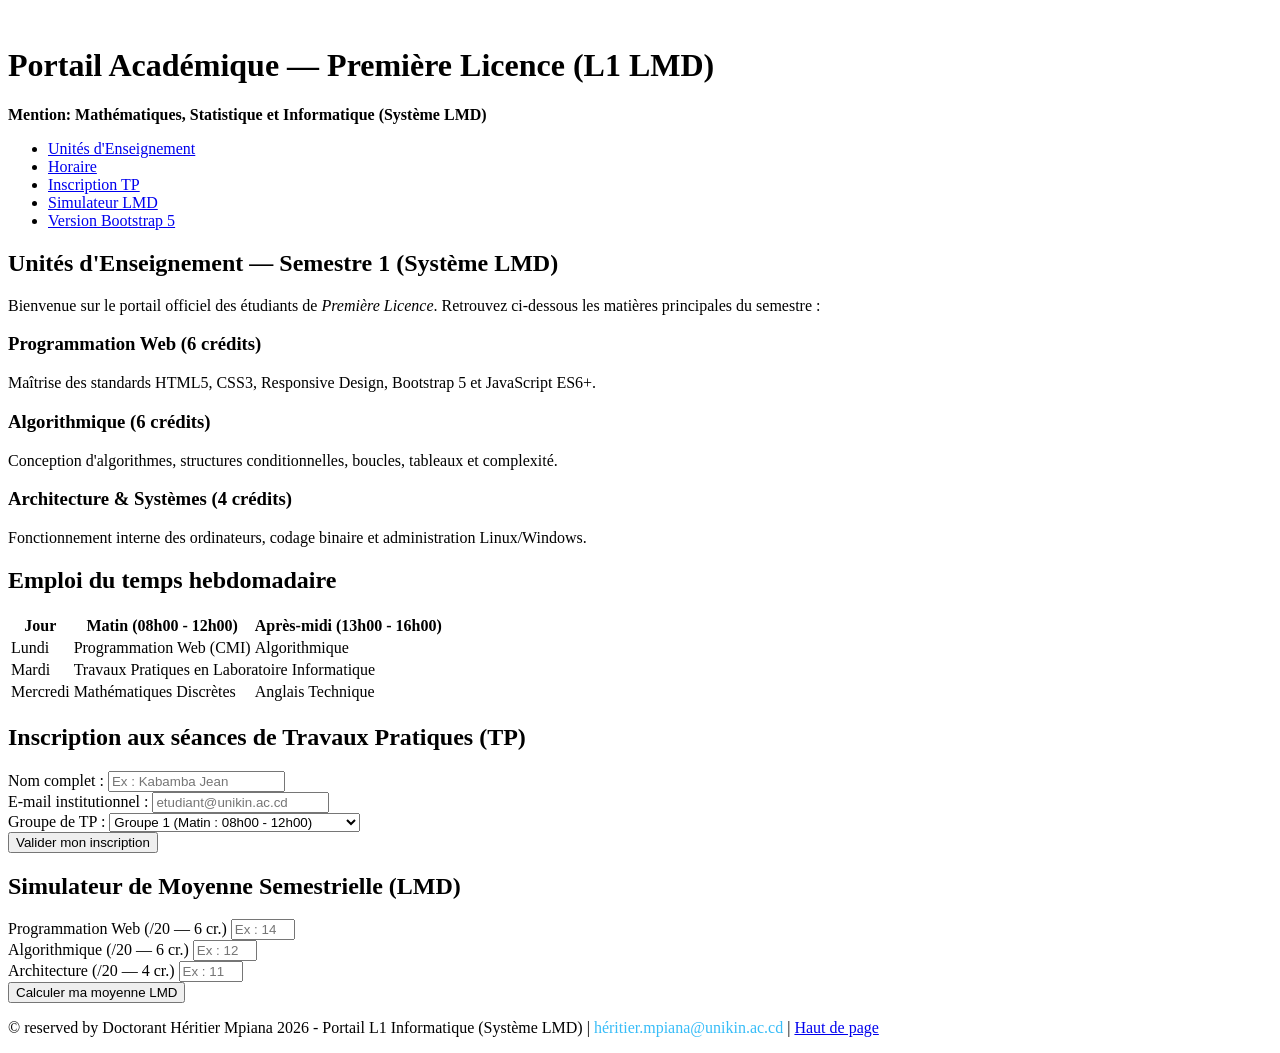
<file: index.html>
<!DOCTYPE html>
<html lang="fr">
<head>
    <meta charset="UTF-8">
    <meta name="viewport" content="width=device-width, initial-scale=1.0">
    <title>Portail Académique L1 LMD - Faculté des Sciences</title>
    <link rel="stylesheet" href="css/style.css">
</head>
<body>

    <header id="haut">
        <img >   </img>
        <h1>Portail Académique — Première Licence (L1 LMD)</h1>
        <p><strong>Mention: Mathématiques, Statistique et Informatique (Système LMD)</strong></p>
    </header>

    <nav>
        <ul>
            <li><a href="#presentation">Unités d'Enseignement</a></li>
            <li><a href="#horaire">Horaire</a></li>
            <li><a href="#inscription">Inscription TP</a></li>
            <li><a href="#simulateur">Simulateur LMD</a></li>
            <li><a href="bootstrap.html">Version Bootstrap 5</a></li>
        </ul>
    </nav>

    <main>
        <!-- Section 1 : Présentation en cartes (CSS Grid) -->
        <section id="presentation">
            <h2>Unités d'Enseignement — Semestre 1 (Système LMD)</h2>
            <p>Bienvenue sur le portail officiel des étudiants de <em>Première Licence</em>. Retrouvez ci-dessous les matières principales du semestre :</p>
            
            <div class="grille-cours">
                <article class="carte-cours">
                    <h3>Programmation Web (6 crédits)</h3>
                    <p>Maîtrise des standards HTML5, CSS3, Responsive Design, Bootstrap 5 et JavaScript ES6+.</p>
                </article>

                <article class="carte-cours">
                    <h3>Algorithmique (6 crédits)</h3>
                    <p>Conception d'algorithmes, structures conditionnelles, boucles, tableaux et complexité.</p>
                </article>

                <article class="carte-cours">
                    <h3>Architecture & Systèmes (4 crédits)</h3>
                    <p>Fonctionnement interne des ordinateurs, codage binaire et administration Linux/Windows.</p>
                </article>
            </div>
        </section>

        <!-- Section 2 : Tableau d'horaire -->
        <section id="horaire">
            <h2>Emploi du temps hebdomadaire</h2>
            <table>
                <thead>
                    <tr>
                        <th>Jour</th>
                        <th>Matin (08h00 - 12h00)</th>
                        <th>Après-midi (13h00 - 16h00)</th>
                    </tr>
                </thead>
                <tbody>
                    <tr>
                        <td>Lundi</td>
                        <td>Programmation Web (CMI)</td>
                        <td>Algorithmique</td>
                    </tr>
                    <tr>
                        <td>Mardi</td>
                        <td colspan="2">Travaux Pratiques en Laboratoire Informatique</td>
                    </tr>
                    <tr>
                        <td>Mercredi</td>
                        <td>Mathématiques Discrètes</td>
                        <td>Anglais Technique</td>
                    </tr>
                </tbody>
            </table>
        </section>

        <!-- Section 3 : Formulaire d'inscription interactif -->
        <section id="inscription">
            <h2>Inscription aux séances de Travaux Pratiques (TP)</h2>
            <form id="form-tp" action="#" method="POST">
                <div class="champ-groupe">
                    <label for="nom">Nom complet :</label>
                    <input type="text" id="nom" name="nom" placeholder="Ex : Kabamba Jean" required minlength="3">
                </div>

                <div class="champ-groupe">
                    <label for="email">E-mail institutionnel :</label>
                    <input type="email" id="email" name="email" placeholder="etudiant@unikin.ac.cd" required>
                </div>

                <div class="champ-groupe">
                    <label for="groupe">Groupe de TP :</label>
                    <select id="groupe" name="groupe">
                        <option value="Groupe 1 (Matin)">Groupe 1 (Matin : 08h00 - 12h00)</option>
                        <option value="Groupe 2 (Après-midi)">Groupe 2 (Après-midi : 13h00 - 16h00)</option>
                    </select>
                </div>

                <button type="submit">Valider mon inscription</button>

                <!-- Zone d'affichage dynamique JavaScript -->
                <div id="message-tp"></div>
            </form>
        </section>

        <!-- Section 4 : Simulateur interactif de moyenne LMD -->
        <section id="simulateur">
            <h2>Simulateur de Moyenne Semestrielle (LMD)</h2>
            <div class="grille-cours">
                <div class="champ-groupe">
                    <label for="note-web">Programmation Web (/20 — 6 cr.)</label>
                    <input type="number" id="note-web" min="0" max="20" step="0.5" placeholder="Ex : 14">
                </div>

                <div class="champ-groupe">
                    <label for="note-algo">Algorithmique (/20 — 6 cr.)</label>
                    <input type="number" id="note-algo" min="0" max="20" step="0.5" placeholder="Ex : 12">
                </div>

                <div class="champ-groupe">
                    <label for="note-archi">Architecture (/20 — 4 cr.)</label>
                    <input type="number" id="note-archi" min="0" max="20" step="0.5" placeholder="Ex : 11">
                </div>
            </div>

            <button type="button" id="btn-calculer" class="btn-succes">Calculer ma moyenne LMD</button>

            <!-- Zone d'affichage dynamique du résultat -->
            <div id="resultat-lmd"></div>
        </section>
    </main>

    <footer>
        <p>&copy; reserved by Doctorant Héritier Mpiana 2026 - Portail L1 Informatique (Système LMD) | <font color='#38bdf8'>héritier.mpiana@unikin.ac.cd</font> | <a href="#haut">Haut de page</a></p>
    </footer>

    <!-- Liaison avec le script JavaScript ES6+ -->
    <script src="js/app.js"></script>
</body>
</html>
</file>
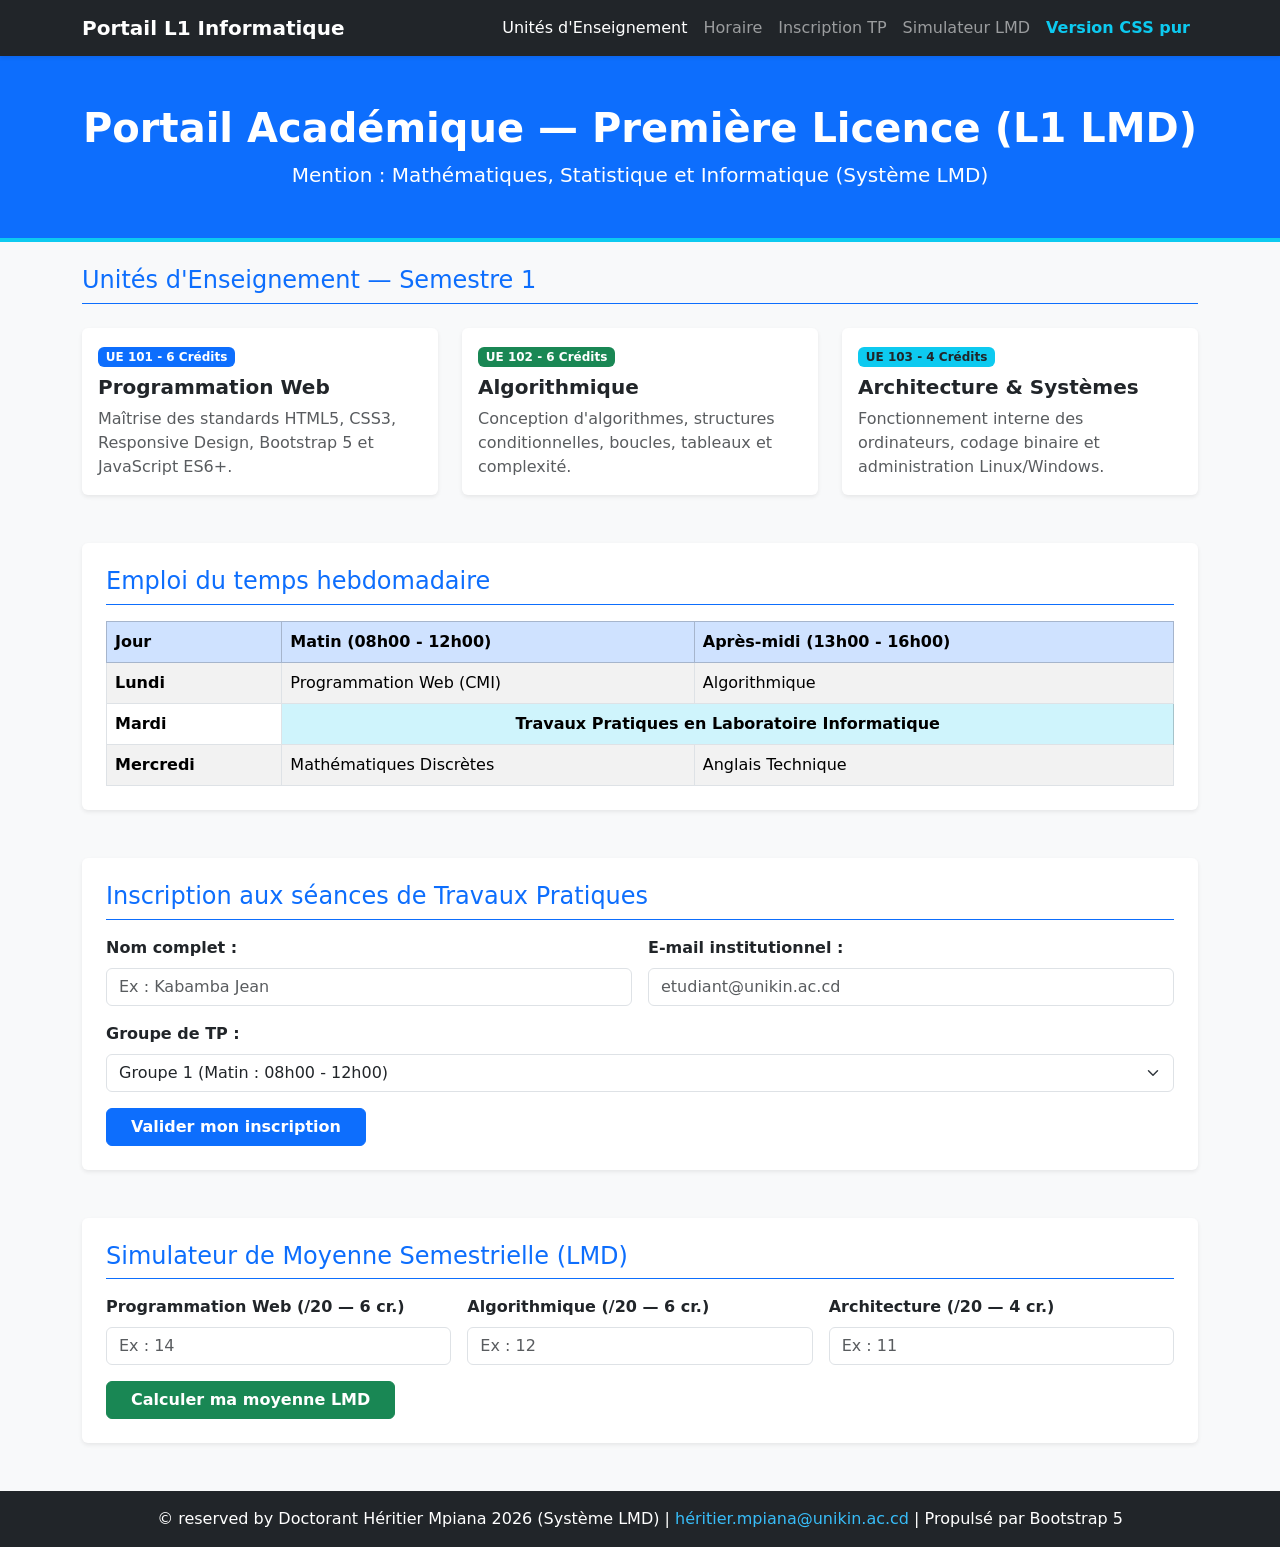
<file: bootstrap.html>
<!DOCTYPE html>
<html lang="fr">
<head>
    <meta charset="UTF-8">
    <meta name="viewport" content="width=device-width, initial-scale=1.0">
    <title>Portail L1 - Version Bootstrap 5</title>
    <link rel="stylesheet" href="css/bootstrap.min.css">
</head>
<body class="bg-light">

    <nav class="navbar navbar-expand-lg navbar-dark bg-dark sticky-top shadow-sm">
        <div class="container">
            <a class="navbar-brand fw-bold" href="#">Portail L1 Informatique</a>
            <button class="navbar-toggler" type="button" data-bs-toggle="collapse" data-bs-target="#menuPrincipal">
                <span class="navbar-toggler-icon"></span>
            </button>
            <div class="collapse navbar-collapse" id="menuPrincipal">
                <ul class="navbar-nav ms-auto">
                    <li class="nav-item"><a class="nav-link active" href="#presentation">Unités d'Enseignement</a></li>
                    <li class="nav-item"><a class="nav-link" href="#horaire">Horaire</a></li>
                    <li class="nav-item"><a class="nav-link" href="#inscription">Inscription TP</a></li>
                    <li class="nav-item"><a class="nav-link" href="#simulateur">Simulateur LMD</a></li>
                    <li class="nav-item"><a class="nav-link text-info fw-semibold" href="index.html">Version CSS pur</a></li>
                </ul>
            </div>
        </div>
    </nav>

    <header class="bg-primary text-white text-center py-5 mb-4 border-bottom border-info border-4">
        <div class="container">
            <h1 class="display-6 fw-bold">Portail Académique — Première Licence (L1 LMD)</h1>
            <p class="lead mb-0">Mention : Mathématiques, Statistique et Informatique (Système LMD)</p>
        </div>
    </header>

    <main class="container my-4">

        <!-- Section 1 : Grille Bootstrap à 12 colonnes -->
        <section id="presentation" class="mb-5">
            <h2 class="h4 text-primary border-bottom border-primary pb-2 mb-4">Unités d'Enseignement — Semestre 1</h2>
            <div class="row g-4">
                <div class="col-12 col-md-4">
                    <div class="card h-100 shadow-sm border-0">
                        <div class="card-body">
                            <span class="badge bg-primary mb-2">UE 101 - 6 Crédits</span>
                            <h3 class="h5 card-title fw-bold">Programmation Web</h3>
                            <p class="card-text text-muted">Maîtrise des standards HTML5, CSS3, Responsive Design, Bootstrap 5 et JavaScript ES6+.</p>
                        </div>
                    </div>
                </div>
                <div class="col-12 col-md-4">
                    <div class="card h-100 shadow-sm border-0">
                        <div class="card-body">
                            <span class="badge bg-success mb-2">UE 102 - 6 Crédits</span>
                            <h3 class="h5 card-title fw-bold">Algorithmique</h3>
                            <p class="card-text text-muted">Conception d'algorithmes, structures conditionnelles, boucles, tableaux et complexité.</p>
                        </div>
                    </div>
                </div>
                <div class="col-12 col-md-4">
                    <div class="card h-100 shadow-sm border-0">
                        <div class="card-body">
                            <span class="badge bg-info text-dark mb-2">UE 103 - 4 Crédits</span>
                            <h3 class="h5 card-title fw-bold">Architecture & Systèmes</h3>
                            <p class="card-text text-muted">Fonctionnement interne des ordinateurs, codage binaire et administration Linux/Windows.</p>
                        </div>
                    </div>
                </div>
            </div>
        </section>

        <!-- Section 2 : Tableau responsive -->
        <section id="horaire" class="card shadow-sm border-0 p-4 mb-5">
            <h2 class="h4 text-primary border-bottom border-primary pb-2 mb-3">Emploi du temps hebdomadaire</h2>
            <div class="table-responsive">
                <table class="table table-striped table-hover table-bordered align-middle mb-0">
                    <thead class="table-primary">
                        <tr>
                            <th>Jour</th>
                            <th>Matin (08h00 - 12h00)</th>
                            <th>Après-midi (13h00 - 16h00)</th>
                        </tr>
                    </thead>
                    <tbody>
                        <tr>
                            <td class="fw-semibold">Lundi</td>
                            <td>Programmation Web (CMI)</td>
                            <td>Algorithmique</td>
                        </tr>
                        <tr>
                            <td class="fw-semibold">Mardi</td>
                            <td colspan="2" class="text-center table-info fw-semibold">Travaux Pratiques en Laboratoire Informatique</td>
                        </tr>
                        <tr>
                            <td class="fw-semibold">Mercredi</td>
                            <td>Mathématiques Discrètes</td>
                            <td>Anglais Technique</td>
                        </tr>
                    </tbody>
                </table>
            </div>
        </section>

        <!-- Section 3 : Formulaire d'inscription interactif -->
        <section id="inscription" class="card shadow-sm border-0 p-4 mb-5">
            <h2 class="h4 text-primary border-bottom border-primary pb-2 mb-3">Inscription aux séances de Travaux Pratiques</h2>
            <form id="form-tp">
                <div class="row g-3">
                    <div class="col-md-6">
                        <label for="nom" class="form-label fw-semibold">Nom complet :</label>
                        <input type="text" class="form-control" id="nom" placeholder="Ex : Kabamba Jean" required minlength="3">
                    </div>
                    <div class="col-md-6">
                        <label for="email" class="form-label fw-semibold">E-mail institutionnel :</label>
                        <input type="email" class="form-control" id="email" placeholder="etudiant@unikin.ac.cd" required>
                    </div>
                    <div class="col-12">
                        <label for="groupe" class="form-label fw-semibold">Groupe de TP :</label>
                        <select class="form-select" id="groupe">
                            <option value="Groupe 1 (Matin)">Groupe 1 (Matin : 08h00 - 12h00)</option>
                            <option value="Groupe 2 (Après-midi)">Groupe 2 (Après-midi : 13h00 - 16h00)</option>
                        </select>
                    </div>
                    <div class="col-12">
                        <button type="submit" class="btn btn-primary px-4 fw-bold">Valider mon inscription</button>
                    </div>
                </div>
                <div id="message-tp"></div>
            </form>
        </section>

        <!-- Section 4 : Simulateur de moyenne LMD -->
        <section id="simulateur" class="card shadow-sm border-0 p-4 mb-5">
            <h2 class="h4 text-primary border-bottom border-primary pb-2 mb-3">Simulateur de Moyenne Semestrielle (LMD)</h2>
            <div class="row g-3">
                <div class="col-md-4">
                    <label for="note-web" class="form-label fw-semibold">Programmation Web (/20 — 6 cr.)</label>
                    <input type="number" class="form-control" id="note-web" min="0" max="20" step="0.5" placeholder="Ex : 14">
                </div>
                <div class="col-md-4">
                    <label for="note-algo" class="form-label fw-semibold">Algorithmique (/20 — 6 cr.)</label>
                    <input type="number" class="form-control" id="note-algo" min="0" max="20" step="0.5" placeholder="Ex : 12">
                </div>
                <div class="col-md-4">
                    <label for="note-archi" class="form-label fw-semibold">Architecture (/20 — 4 cr.)</label>
                    <input type="number" class="form-control" id="note-archi" min="0" max="20" step="0.5" placeholder="Ex : 11">
                </div>
                <div class="col-12">
                    <button type="button" id="btn-calculer" class="btn btn-success fw-bold px-4">Calculer ma moyenne LMD</button>
                </div>
            </div>
            <div id="resultat-lmd"></div>
        </section>

    </main>

    <footer class="bg-dark text-white text-center py-3 mt-5">
        <p class="mb-0">&copy; reserved by Doctorant Héritier Mpiana 2026 (Système LMD) | <font color='#38bdf8'>héritier.mpiana@unikin.ac.cd</font> | Propulsé par Bootstrap 5</p>
    </footer>

    <script src="js/bootstrap.bundle.min.js"></script>
    <script src="js/app.js"></script>
</body>
</html>
</file>
<file: css/style.css>

</file>
